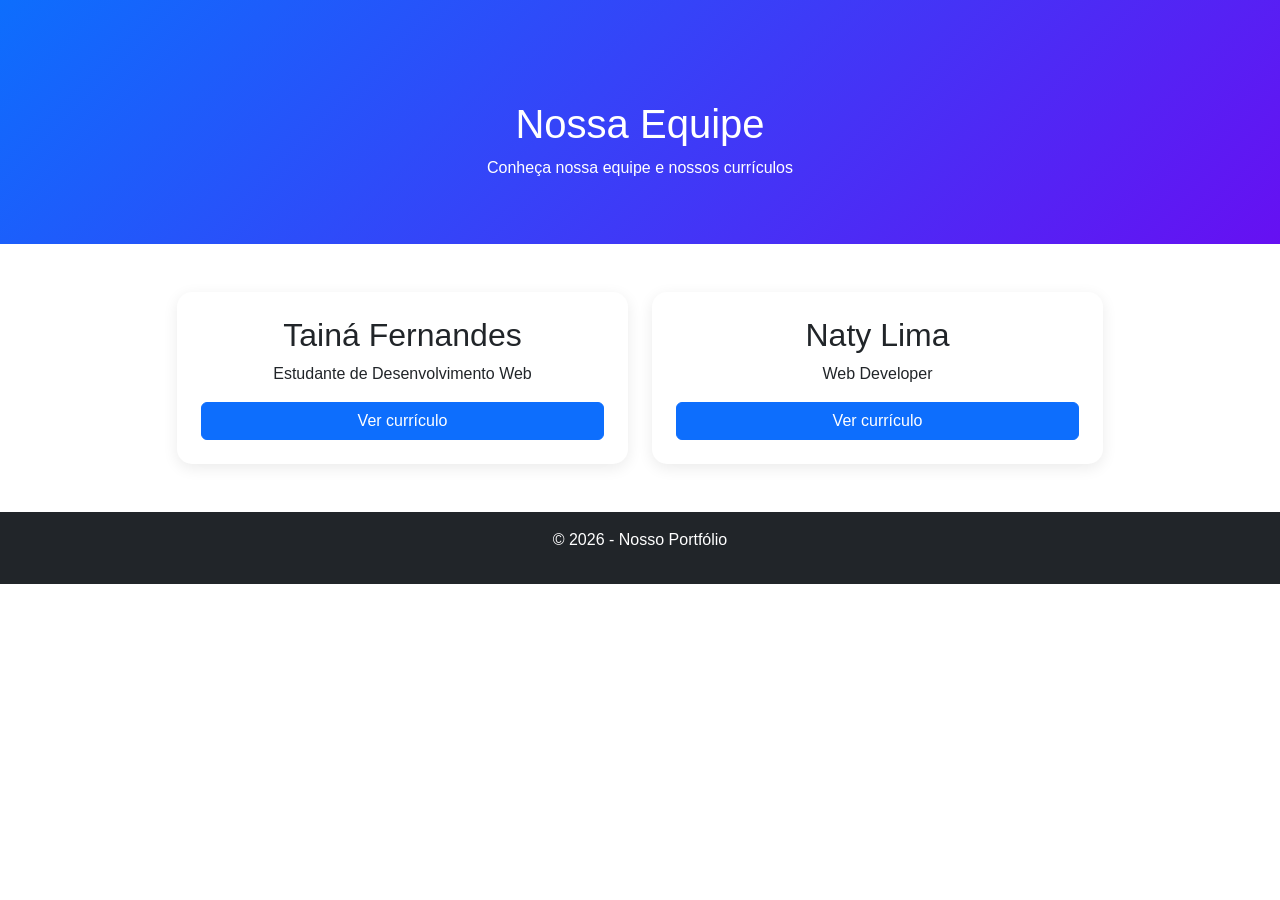
<file: cell04/ex00/index.html>
<!DOCTYPE html>
<html lang="pt-BR">
<head>
  <meta charset="UTF-8">
  <meta name="viewport" content="width=device-width, initial-scale=1.0">
  <title>Meu Portfólio</title>
  <link href="https://cdn.jsdelivr.net/npm/bootstrap@5.3.3/dist/css/bootstrap.min.css" rel="stylesheet">
  <link rel="stylesheet" href="style.css">
</head>
<body>

  <header class="text-center p-5 hero">
    <h1>Nossa Equipe</h1>
    <p>Conheça nossa equipe e nossos currículos</p>
  </header>

  <main class="container py-5">
    <div class="row justify-content-center g-4">

      <div class="col-md-5">
        <div class="card p-4 text-center h-100">
          <h2>Tainá Fernandes</h2>
          <p>Estudante de Desenvolvimento Web</p>
          <a href="curriculo1.html" class="btn btn-primary">
            Ver currículo
          </a>
        </div>
      </div>

      <div class="col-md-5">
        <div class="card p-4 text-center h-100">
          <h2>Naty Lima</h2>
          <p>Web Developer</p>
          <a href="cv1.html" class="btn btn-primary">
            Ver currículo
          </a>
        </div>
      </div>

    </div>
  </main>

  <footer class="text-center p-3">
    <p>© 2026 - Nosso Portfólio</p>
  </footer>

</body>
</html>
</file>
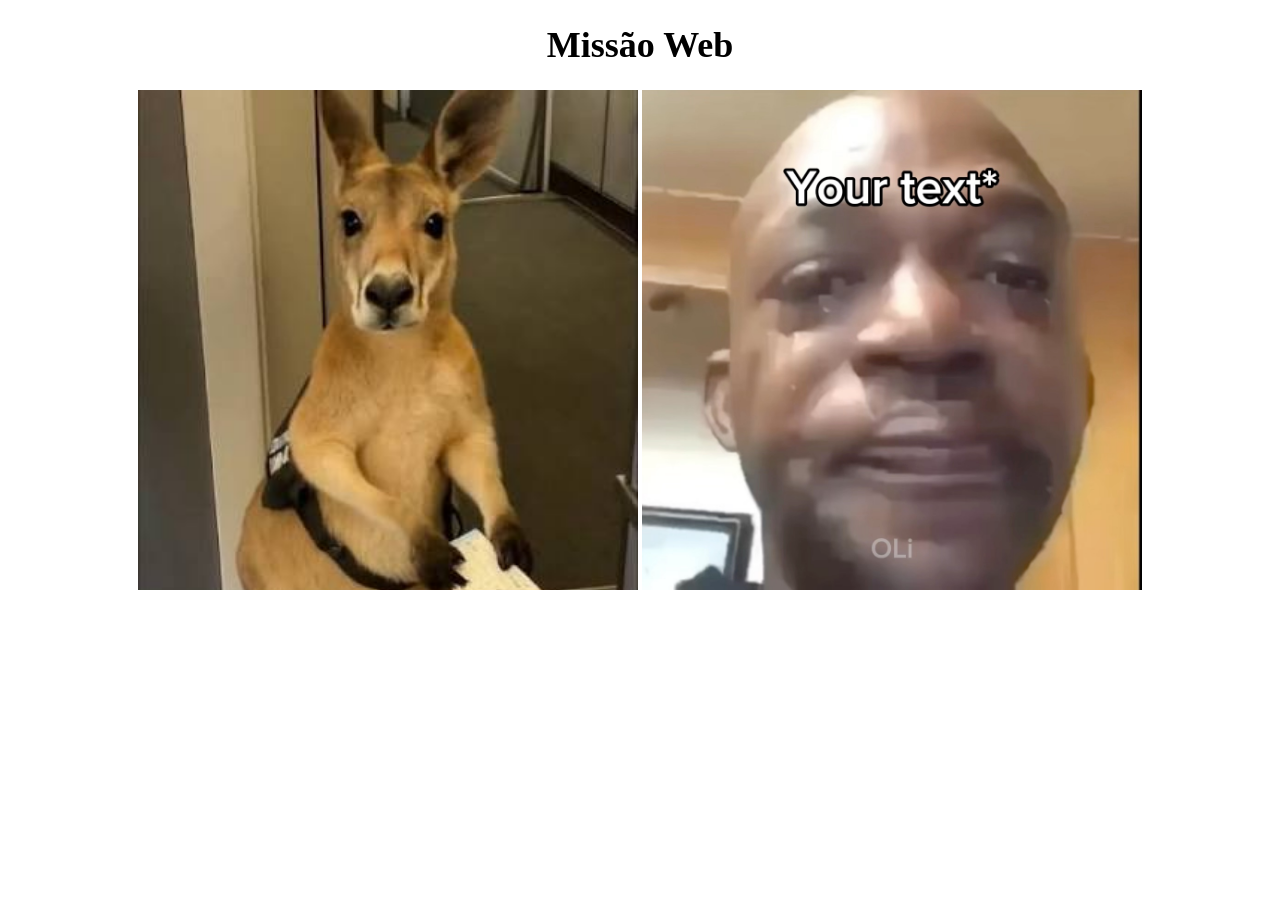
<file: cell01/ex02/missaoweb.html>
<!DOCTYPE html>
<html lang="en">
<head>
    <meta charset="UTF-8">
    <meta name="viewport" content="width=device-width, initial-scale=1.0">
    <title>Document</title>
    <style>
        h1 {
            text-align: center;
            font-size: 36px;
        }
        img {
            text-align: center;
            display: inline-block;
            object-fit: cover;
            height: 500px;
            width: 500px;
        }

    </style>
</head>
<body>
    <center>
        <h1>Missão Web</h1>
        <p> 
            <img src="canguru.jpg" alt="Canguru de Suporte Emocional feito por IA">
            <img src="sad man.jfif" alt="Homem em tristeza profunda">
        </p>
    </center>
</body>
</html>
</file>
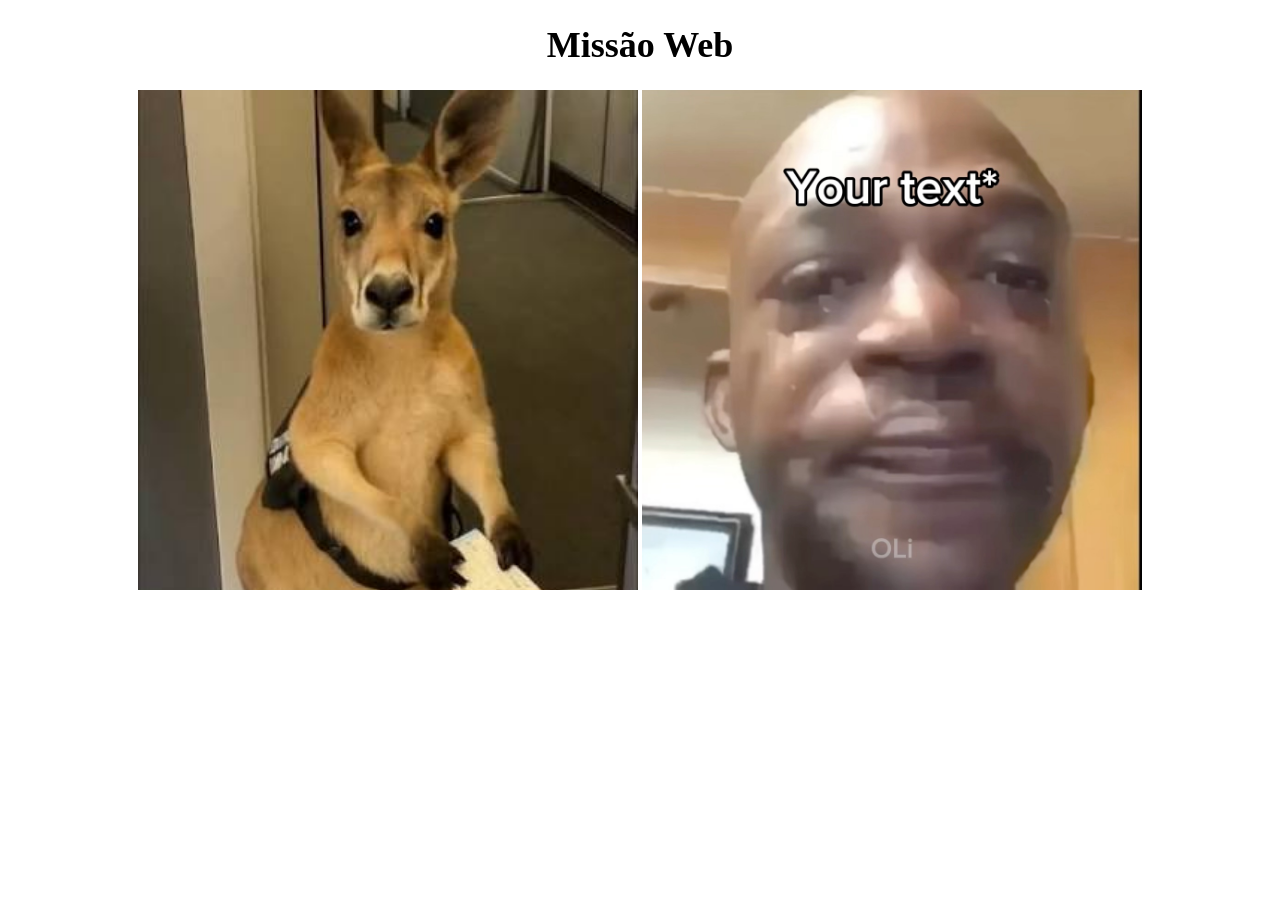
<file: cell01/ex03/missaoweb.html>
<!DOCTYPE html>
<html lang="en">
<head>
    <meta charset="UTF-8">
    <meta name="viewport" content="width=device-width, initial-scale=1.0">
    <title>Document</title>
    <style>
        h1 {
            text-align: center;
            font-size: 36px;
        }
        img {
            text-align: center;
            display: inline-block;
            object-fit: cover;
            height: 500px;
            width: 500px;
        }

    </style>
</head>
<body>
    <center>
        <h1>Missão Web</h1>
        <p> 
            <a href="https://www.youtube.com/shorts/1Hqokb2OVnU?feature=share"><img src="../ex02/canguru.jpg" alt="Canguru de Suporte Emocional feito por IA"></a>

            <img src="../ex02/sad man.jfif" alt="Homem em tristeza profunda">
        </p>
    </center>
</body>
</html>
</file>
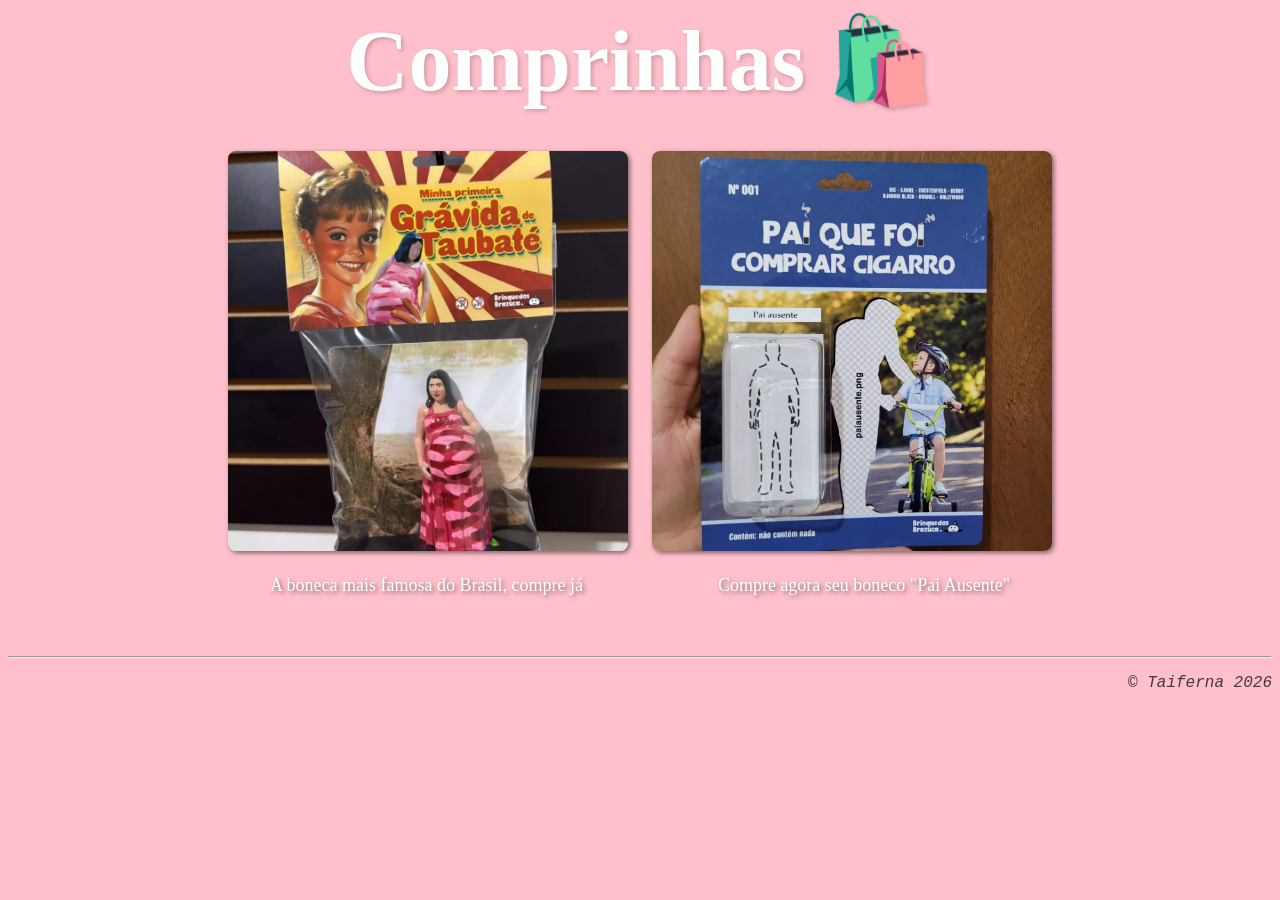
<file: cell01/ex04/basics.html>
<!DOCTYPE html>
<html lang="en">
<head>
    <meta charset="UTF-8">
    <meta name="viewport" content="width=device-width, initial-scale=1.0">
    <title>Basics</title>
    <link rel="shortcut icon" href="/home/taiferna/missao_42/imagens/favicon.ico.comprinhas" type="image/x-icon">
    <style>
        body {
            background-color: pink;
        }

        h1 {
            margin: 10px 0px 40px 0px;
            text-align: center;
            text-shadow: 2px 2px 4px rgba(0, 0, 0, 0.2);
            font-size: 86px;
            color: white;
        }

        .img {
            display: inline-block;
            justify-content: center;   
        }

        .img img {
            border-radius: 8px;
            box-shadow: 2px 2px 5px rgba(0, 0, 0, 0.5);
            margin: 0px 10px;
            width: 400px;
            height: 400px;
            object-fit: cover;
        }

        .links {
            margin: 20px 0px 0px 0px;
            font-size: 18px;
            display: flex;
            justify-content: center;
            gap: 135px;
        }

        a {
            color: white;
            text-decoration: none;
            text-shadow: 2px 2px 4px rgba(0, 0, 0, 0.5);
        }
        a:hover {
            text-decoration: underline;
            color: white;
            text-shadow: 2px 2px 4px rgba(0, 0, 0, 0.5);
        }
        
        hr {
            margin: 60px 0px 0px 0px;
        }
        
        p {
            color: rgba(0, 0, 0, 0.719);
            font-family: 'Courier New', Courier, monospace;
            text-align: right;
        }
    </style>
</head>
<body>
    <center>
        <h1>Comprinhas 🛍️   </h1>

        <div class="img">
            <img src="gravida-6a52bfc44da65.webp" alt="Imagem de boneca da Grávida de Taubaté">
            <img src="96cf4cd8-2d1c-404d-b65e-d32f73dea702-67b77a5f8d3ff.webp" alt="Imagem de boneco de Pai Ausente">
        </div>
    </center>

        <div class="links">
            <a href="https://www.brinquedosbrazuca.com.br/minha-primeira-gravida-de-taubate/">A boneca mais famosa do Brasil, compre já</a>
            <a href="https://www.brinquedosbrazuca.com.br/pai-que-foi-comprar-cigarro/">Compre agora seu boneco "Pai Ausente"</a>
        </div>
    <hr>
        <footer>
            <i>
                <p>© Taiferna 2026</p>
            </i>
        </footer>
</body>
</html>
</file>
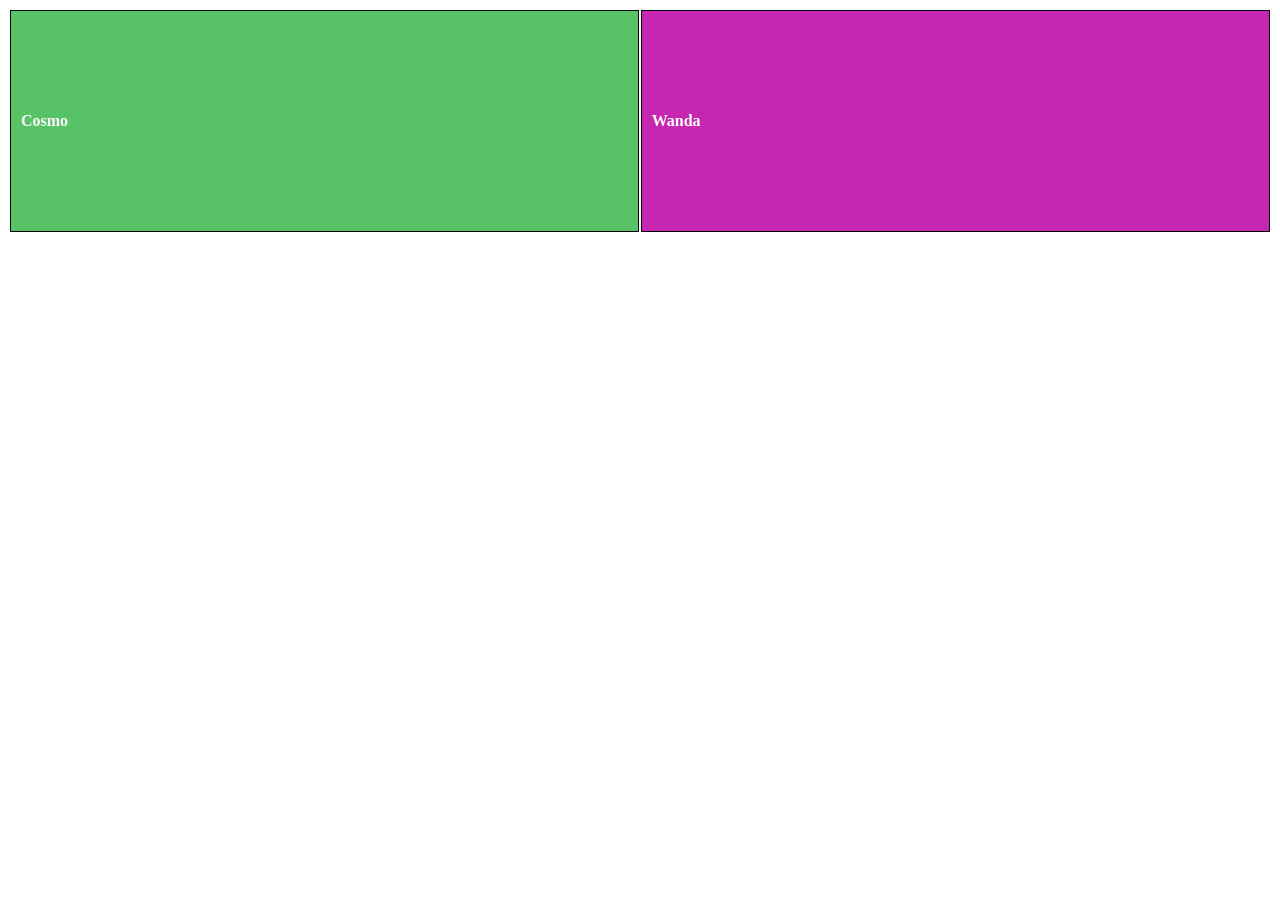
<file: cell01/ex05/tab.html>
<!DOCTYPE html>
<html lang="en">
<head>
    <meta charset="UTF-8">
    <meta name="viewport" content="width=device-width, initial-scale=1.0">
    <title>Celulas</title>
    <style>
        td {
            border: 1px solid black;
            padding: 10px;
            color: white;
            text-align: justify;
            width: 100vh;
            height: 200px;
        }
        
        .cosmo {
            background-color: rgb(88, 194, 102)
        }

        .wanda {
            background-color: rgb(197, 39, 176);
        }
    </style>
</head>
<body>
    <table>
        <tr>
                <td class="cosmo"><strong>Cosmo</strong></td>
                <td class="wanda"><strong>Wanda</strong></td>
        </tr>
    </table>
</body>
</html>
</file>
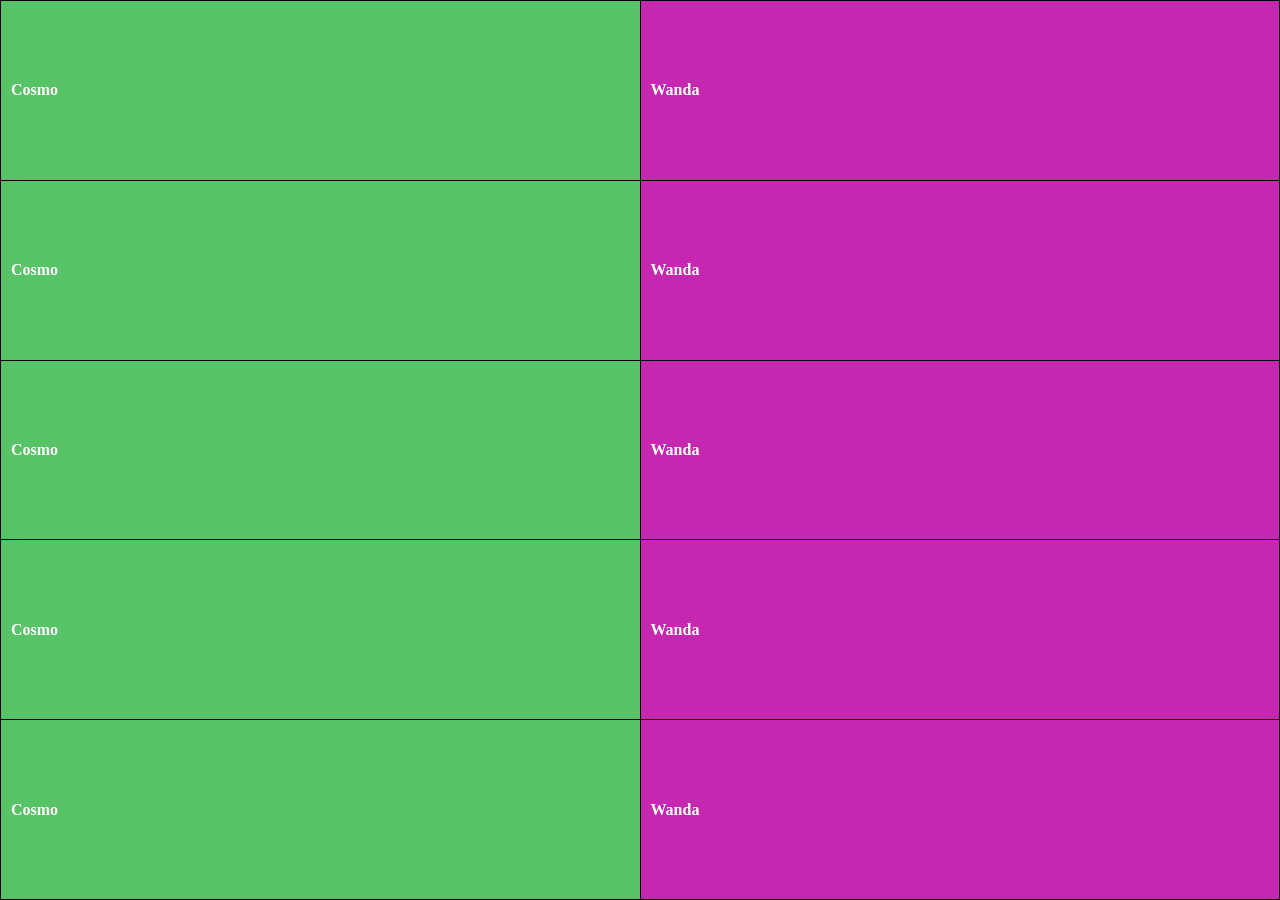
<file: cell01/ex06/responsive.html>
<!DOCTYPE html>
<html lang="en">
<head>
    <meta charset="UTF-8">
    <meta name="viewport" content="width=device-width, initial-scale=1.0">
    <title>Tabela Responsiva</title>
    <style>
        body {
            margin: 0px;
        }

        table {
            width: 100%;
            height: 100vh;
            border-collapse: collapse;
            table-layout: fixed;
        }

        td {
            border: 1px solid black;
            padding: 10px;
            color: white;
            text-align: justify;
            overflow-wrap: break-word;
        }
        
        .cosmo {
            background-color: rgb(88, 194, 102)
        }

        .wanda {
            background-color: rgb(197, 39, 176);
        }
    </style>
</head>
<body>
    <table>
        <tr>
            <td class="cosmo"><strong>Cosmo</strong></td>
            <td class="wanda"><strong>Wanda</strong></td>
        </tr>
        <tr>
            <td class="cosmo"><strong>Cosmo</strong></td>
            <td class="wanda"><strong>Wanda</strong></td>
        </tr>
        <tr>
            <td class="cosmo"><strong>Cosmo</strong></td>
            <td class="wanda"><strong>Wanda</strong></td>
        </tr>
        <tr>
            <td class="cosmo"><strong>Cosmo</strong></td>
            <td class="wanda"><strong>Wanda</strong></td>
        </tr>
        <tr>
            <td class="cosmo"><strong>Cosmo</strong></td>
            <td class="wanda"><strong>Wanda</strong></td>
        </tr>
    </table>
</body>
</html>
</file>
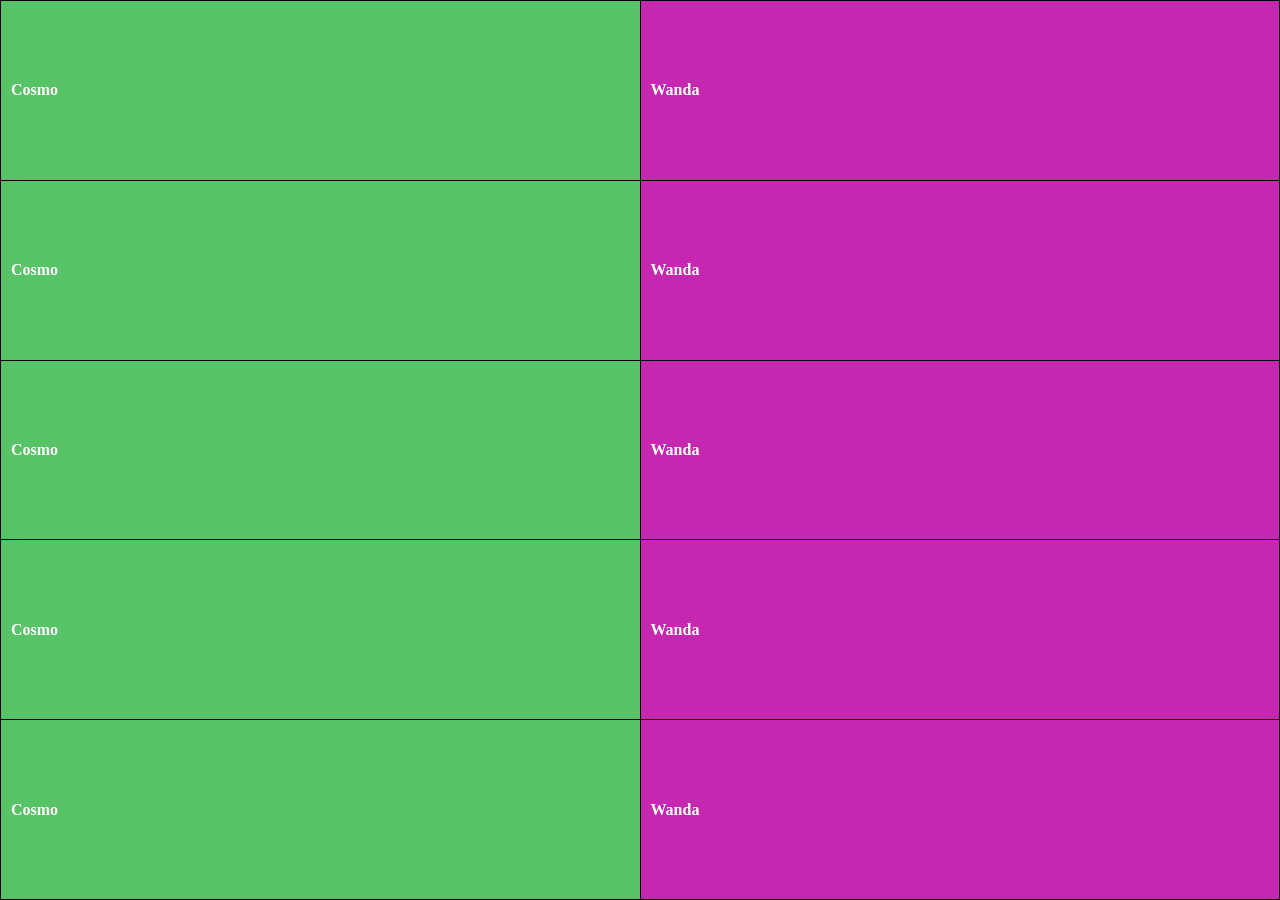
<file: cell02/ex00/responsive.html>
<!DOCTYPE html>
<html lang="en">
<head>
    <meta charset="UTF-8">
    <meta name="viewport" content="width=device-width, initial-scale=1.0">
    <title>Tabela Responsiva com CSS Externo</title>
    <link rel="stylesheet" href="responsive.css">
</head>
<body>
    <table>
        <tr>
            <td class="cosmo"><strong>Cosmo</strong></td>
            <td class="wanda"><strong>Wanda</strong></td>
        </tr>
        <tr>
            <td class="cosmo"><strong>Cosmo</strong></td>
            <td class="wanda"><strong>Wanda</strong></td>
        </tr>
        <tr>
            <td class="cosmo"><strong>Cosmo</strong></td>
            <td class="wanda"><strong>Wanda</strong></td>
        </tr>
        <tr>
            <td class="cosmo"><strong>Cosmo</strong></td>
            <td class="wanda"><strong>Wanda</strong></td>
        </tr>
        <tr>
            <td class="cosmo"><strong>Cosmo</strong></td>
            <td class="wanda"><strong>Wanda</strong></td>
        </tr>
    </table>
</body>
</html>
</file>
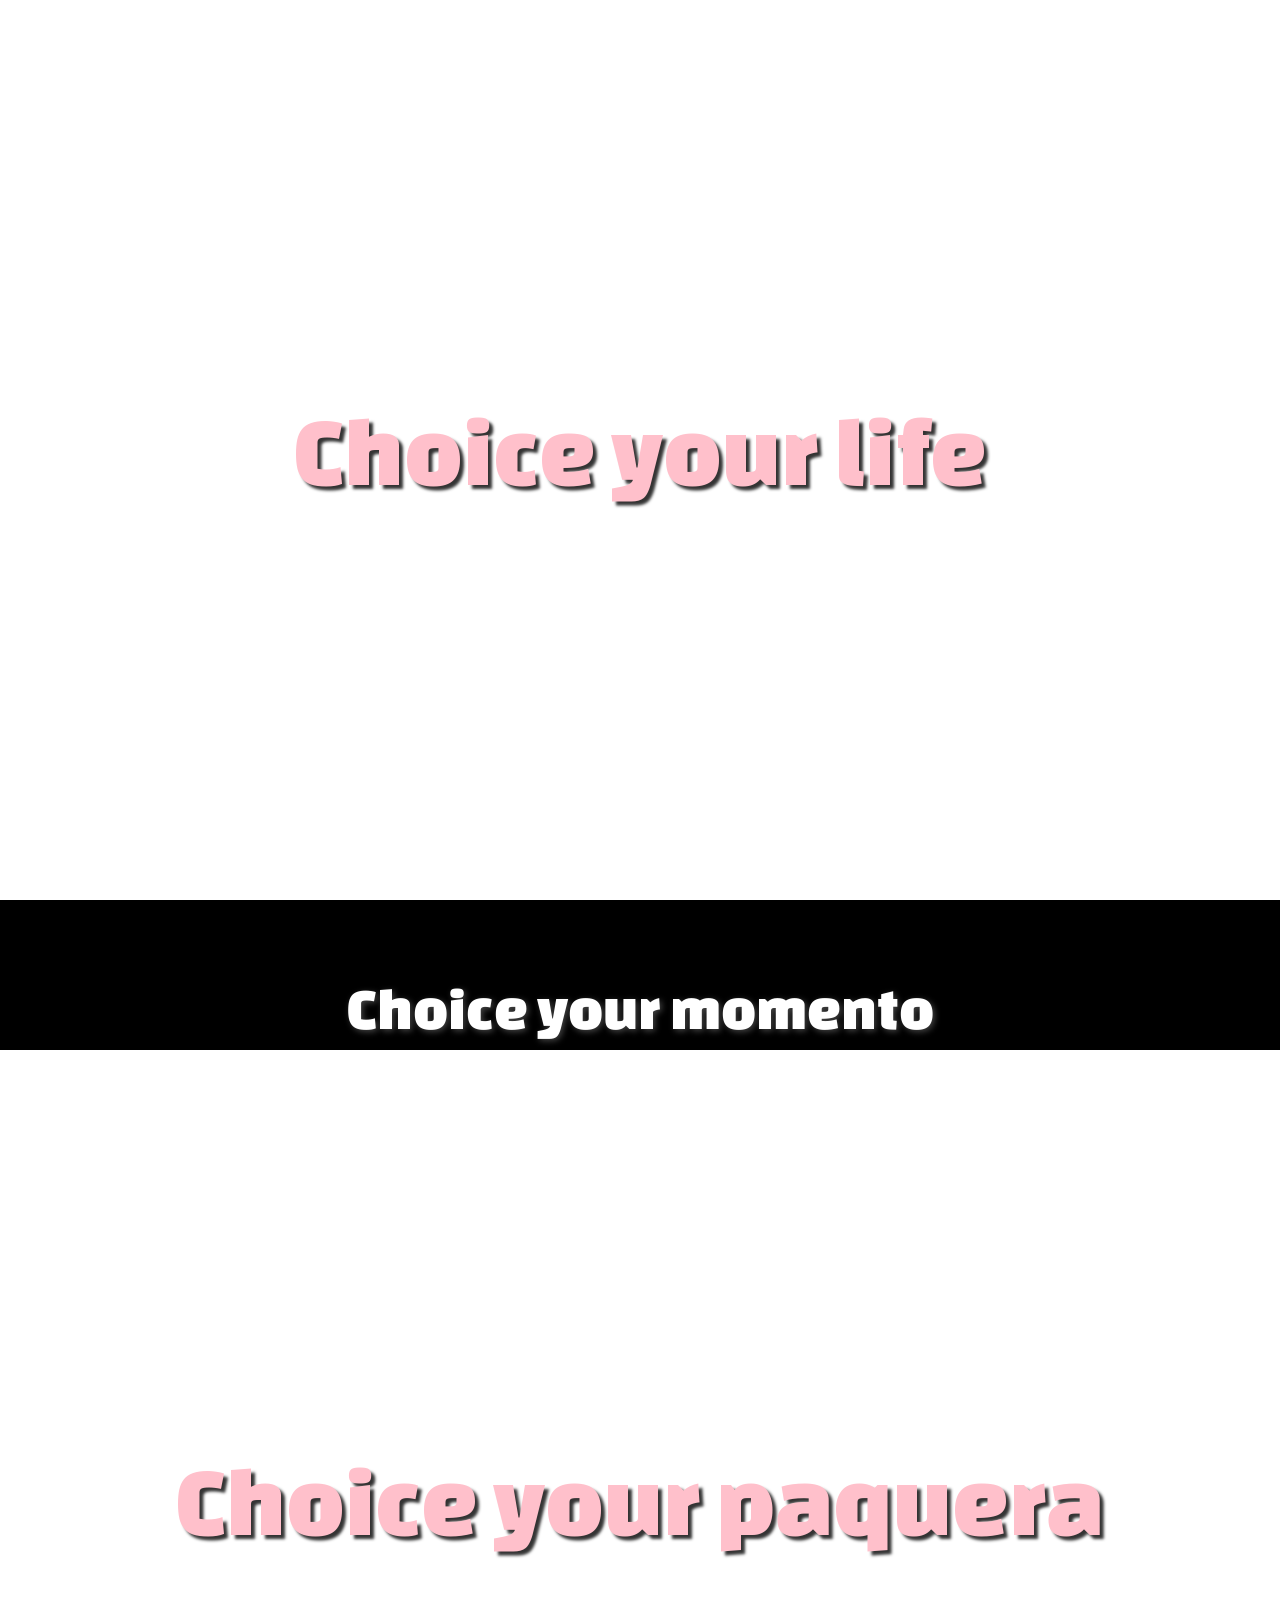
<file: cell02/ex02/parallax.html>
<!DOCTYPE html>
<html lang="en">
<head>
    <meta charset="UTF-8">
    <meta name="viewport" content="width=device-width, initial-scale=1.0">
    <title>Parallaxe</title>
    <link rel="stylesheet" href="parallax.css">
</head>
<body>
    <div class="img" id="q1">
        <p>Choice your life</p>
    </div>
    <div class="img" id="q2">
        <p>Choice your momento</p>
    </div>
    <div class="img" id="q3">
        <p>Choice your paquera</p>
    </div>
</body>
</html>
</file>
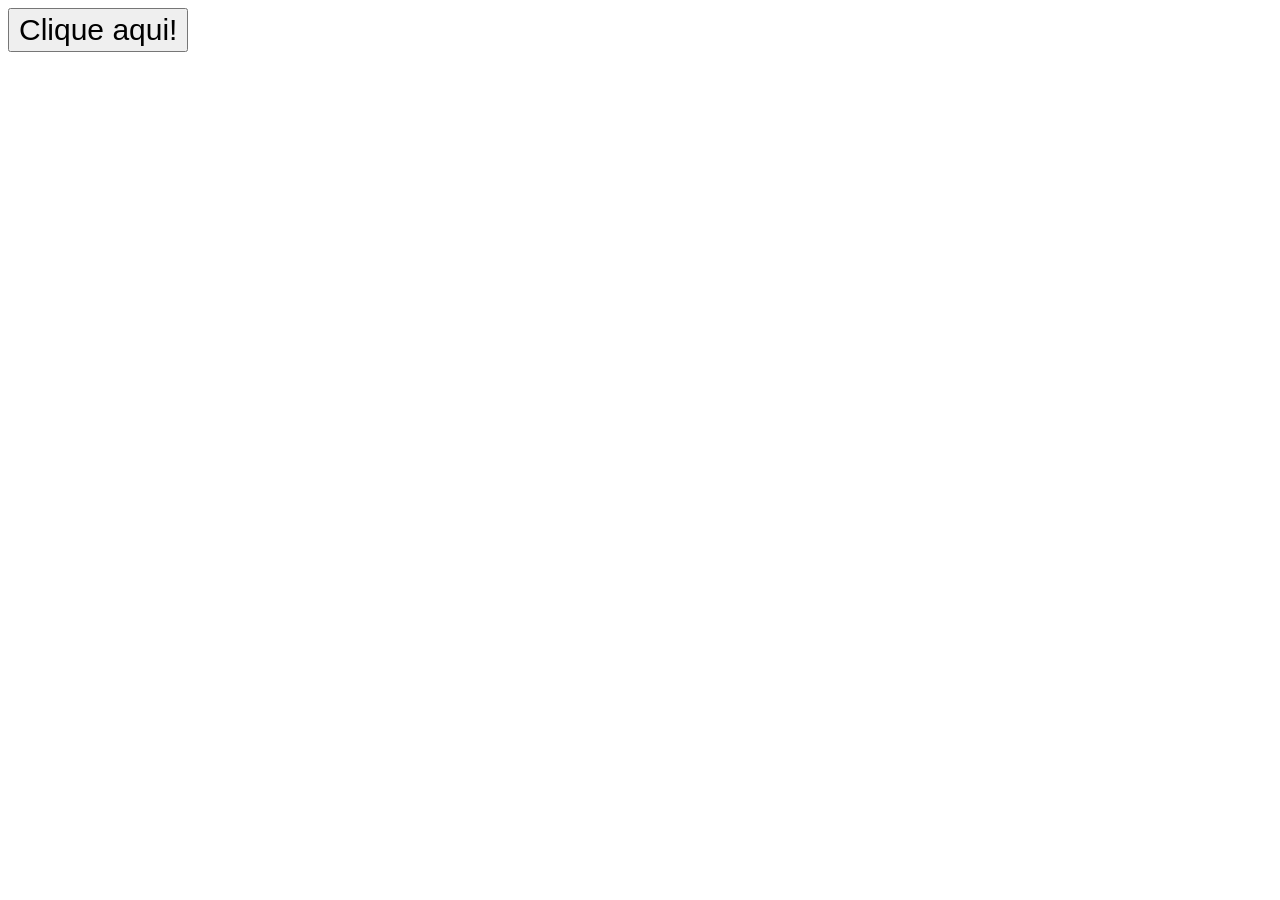
<file: cell03/ex00/backgroound.html>
<!DOCTYPE html>
<html lang="en">
<head>
    <meta charset="UTF-8">
    <meta name="viewport" content="width=device-width, initial-scale=1.0">
    <title>Button</title>
    <link rel="stylesheet" href="backgroound.css">
</head>
<body>
    <button id="buttonColor">Clique aqui!</button>
    
    <script src="backgroound.js"></script>
</body>
</html>
</file>
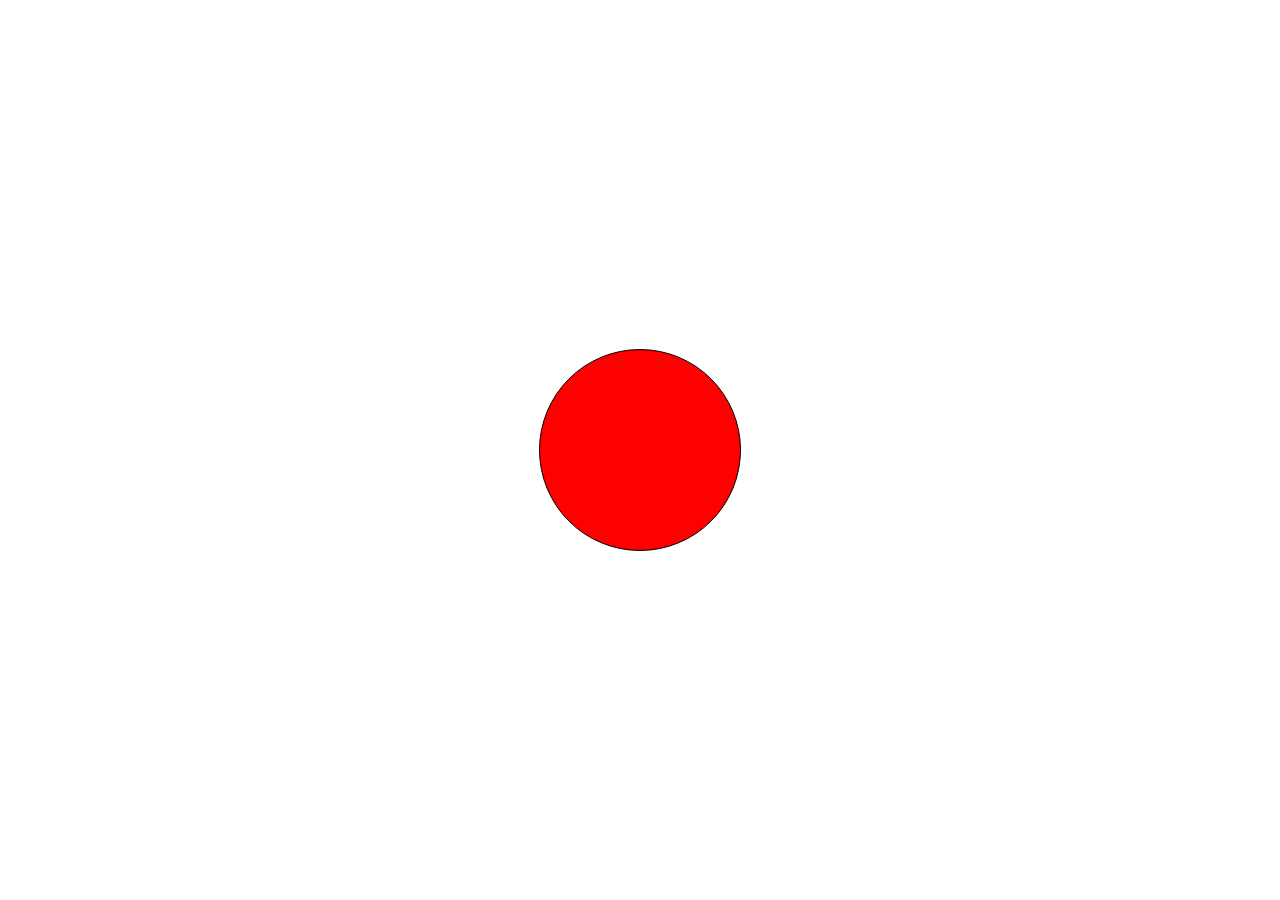
<file: cell03/ex01/balloon.html>
<!DOCTYPE html>
<html lang="en">
<head>
    <meta charset="UTF-8">
    <meta name="viewport" content="width=device-width, initial-scale=1.0">
    <link rel="stylesheet" href="balloon.css">
</head>
<body>
    <div class="balloon"></div>

    <script src="balloon.js"></script>
</body>
</html>
</file>
<file: cell04/ex00/style.css>
html {
  scroll-behavior: smooth;
  scroll-padding-top: 70px;
}

body {
  margin: 0;
  font-family: Arial, sans-serif;
  color: #333;
}

.hero {
  background: linear-gradient(135deg, #0d6efd, #6610f2);
  color: white;
  padding-top: 100px !important;
}

.card {
  border: none;
  border-radius: 15px;
  box-shadow: 0 4px 15px #00000015;
  transition: 0.3s;
}

.card:hover {
  transform: translateY(-5px);
}

.secao {
  padding: 100px 20px;
  scroll-margin-top: 55px;
}

.secao h2 {
  margin-bottom: 25px;
  color: #0d6efd;
}

.foto {
  width: 150px;
  height: 150px;
  border-radius: 50%;
  object-fit: cover;
  margin-bottom: 20px;
  border: 4px solid #0d6efd;
}

footer {
  background-color: #212529;
  color: white;
}

@media (max-width: 576px) {
  .navbar .container {
    flex-wrap: wrap;
    justify-content: center;
  }

  .navbar-brand {
    width: 100%;
    text-align: center;
  }

  .navbar .d-flex {
    gap: 10px !important;
  }

  .navbar .nav-link {
    font-size: 14px;
  }

  .secao {
    padding: 80px 15px;
  }
}
</file>
<file: cell02/ex00/responsive.css>
@charset "UTF-8";

* {
            box-sizing: border-box;
        }

        body {
            margin: 0px;
        }

        table {
            width: 100%;
            height: 100vh;
            border-collapse: collapse;
            table-layout: fixed;
        }

        td {
            border: 1px solid black;
            padding: 10px;
            color: white;
            text-align: justify;
            overflow-wrap: break-word;
        }
        
        .cosmo {
            background-color: rgb(88, 194, 102)
        }

        .wanda {
            background-color: rgb(197, 39, 176);
        }
</file>
<file: cell02/ex02/parallax.css>
@charset "UTF-8";

@import url('https://fonts.googleapis.com/css2?family=Changa+One:ital@0;1&display=swap');

* {
    box-sizing: border-box;
    margin: 0;
    padding: 0;
    font-family: "Changa One", sans-serif;
}
.img {
    display: block;
    width: 100%;
    height: auto;
    margin: 0px;
    padding: 0px;
    border: none;
    background-size: cover;
    background-attachment: fixed;
    background-repeat: no-repeat;
}

#q1 {
    background-position: center center;
    min-height: 100vh;
    display: flex;
    justify-content: center;
    align-items: center;
    background-image: linear-gradient(rgba(0, 0, 0, 0.5)), url(../../imagens/amor.doce.jpg)

}

#q1 > p {
    font-size: 100px;
    text-shadow: 4px 4px 3px rgba(0, 0, 0, 0.8);
    color: pink;
}

#q2 {
    padding: 0px 0px 10px 0px;
    display: flex;
    justify-content: center;
    align-items: end;
    color: white;
    text-shadow: 2px 2px 6px rgba(255, 255, 255, 0.267);
    font-size: 60px;
    background-color: black;
    height: 150px;
}

#q3 {
    display: flex;
    justify-content: center;
    align-items: center;
    background-position: right center;
    min-height: 100vh;
    background-image: linear-gradient(rgba(0, 0, 0, 0.5)), url("../../imagens/Amor-Doce.webp")
}

#q3 > p {
    font-size: 100px;
    text-shadow: 4px 4px 3px rgba(0, 0, 0, 0.8);
    color: pink;
}
</file>
<file: cell03/ex00/backgroound.css>
@charset "UTF-8";

#buttonColor {
    padding: 3px 9px;
    font-size: 30px;
}
</file>
<file: cell03/ex01/balloon.css>
@charset "UTF-8";

body {
    margin: 0px;
    min-height: 100vh;
    display: flex;
    justify-content: center;
    align-items: center;
}
.balloon {
    width: 200px;
    height: 200px;
    background-color: red;
    border: 1px solid black;    
    border-radius: 50%;
}
</file>
